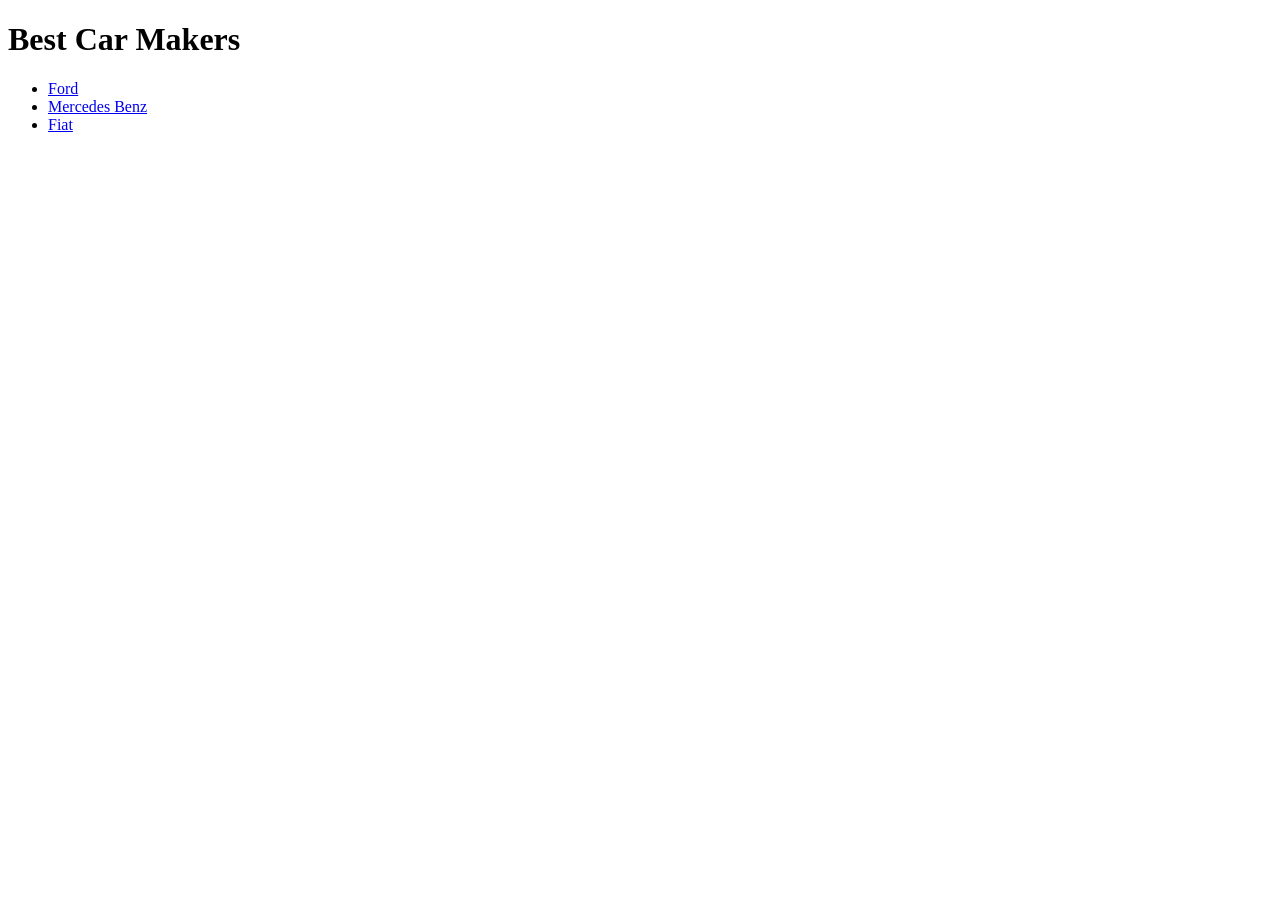
<file: aulas/aula1.html>
<!DOCTYPE html>
<html lang="pt-br">
<head>
        <title>Title of the Document</title>
</head>

<body>
    <h1>Best Car Makers</h1>

    <ul>
        <li><a href="https://www.ford.com/?srsltid=AfmBOoqyqCSxw-qfBSoJVY1k9kXHkCdwerue59Q-I0yCcsnznVw8DbF6"
            target="_blank">Ford</a></li>
        <li><a href="https://www.mercedes-benz.de/?srsltid=AfmBOoqBP0ecja-5xv4haGeCVT7Bh7azp3axBn2nJoSFilzoKnODt0c4"
            target="_blank">Mercedes Benz</a></li>
        <li><a href="https://www.fiat.it/" target="_blank">Fiat</a></li>
    </ul>
</body>
</html>
</file>
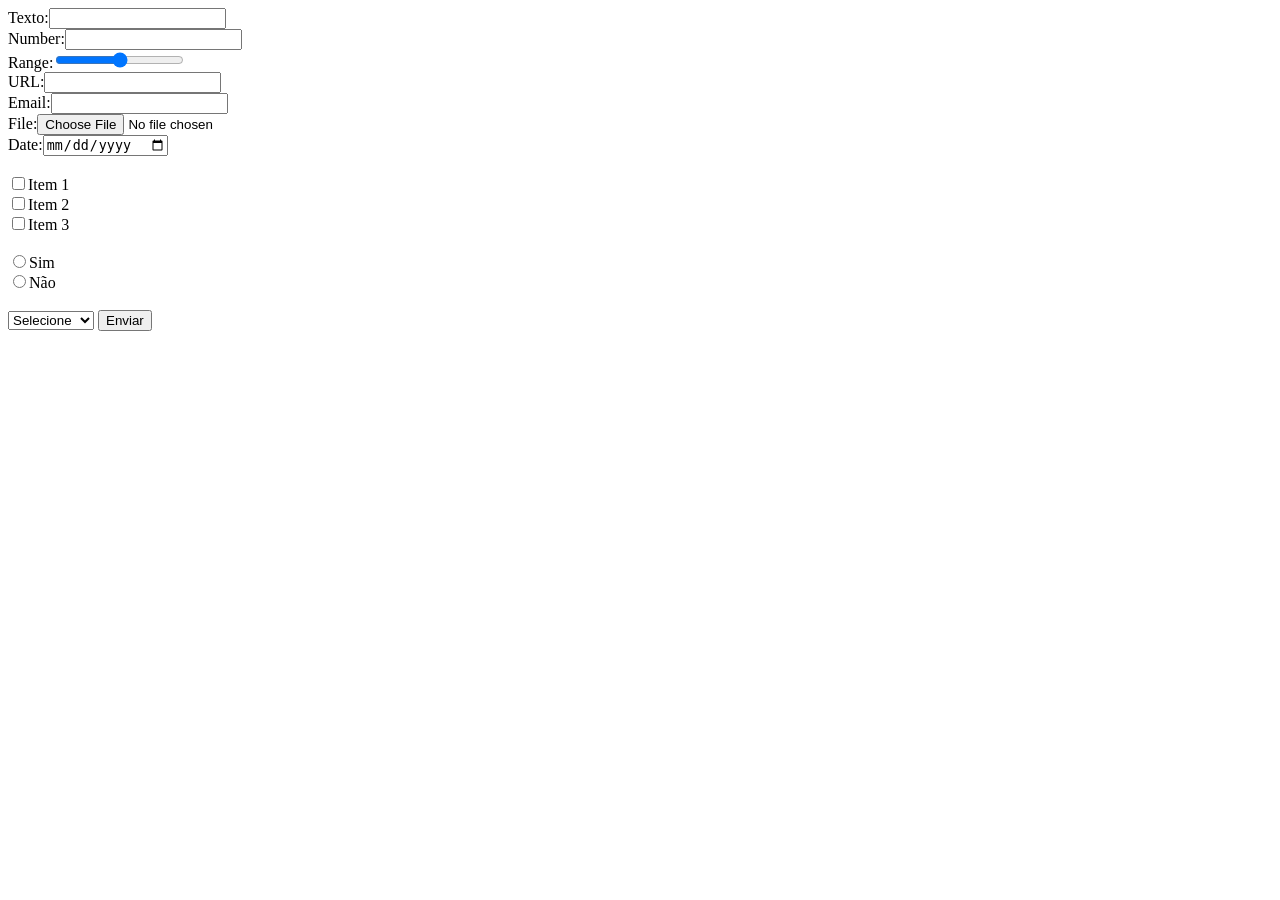
<file: aulas/aula2.html>
<!DOCTYPE html>
<html lang="en">
<head>
    <meta charset="UTF-8">
    <meta name="viewport" content="width=device-width, initial-scale=1.0">
    <title>Document</title>
</head>
<body>
    <form method="GET" onsubmit="" action="">
        <label for="">Texto:</label><input type="text" name="texto"><br>
        <label for="">Number:</label><input type="number" name="numero"><br>
        <label for="">Range:</label><input type="range" name="range"><br>
        <label for="">URL:</label><input type="url" name="url"><br>
        <label for="">Email:</label><input type="email" name="email"><br>
        <label for="">File:</label><input type="file" name="file"><br>
        <label for="">Date:</label><input type="date" name="date"><br>
        <br>
        <input type="checkbox" name="lista[]" value="item1">Item 1<br>
        <input type="checkbox" name="lista[]" value="item2">Item 2<br>
        <input type="checkbox" name="lista[]" value="item3">Item 3<br>
        <br>
        <input type="radio" name="confirma">Sim<br>
        <input type="radio" name="confirma">Não<br>
        <br>
        <select name="cargo" id="">Cargo
            <option value="">Selecione</option>
            <option value="Presidente">Presidente</option>
            <option value="Gerente">Gerente</option>
            <option value="Supervisor">Supervisor</option>
        </select>
            

        <button type="submit">Enviar</button>
    </form>
    
</body>
</html>
</file>
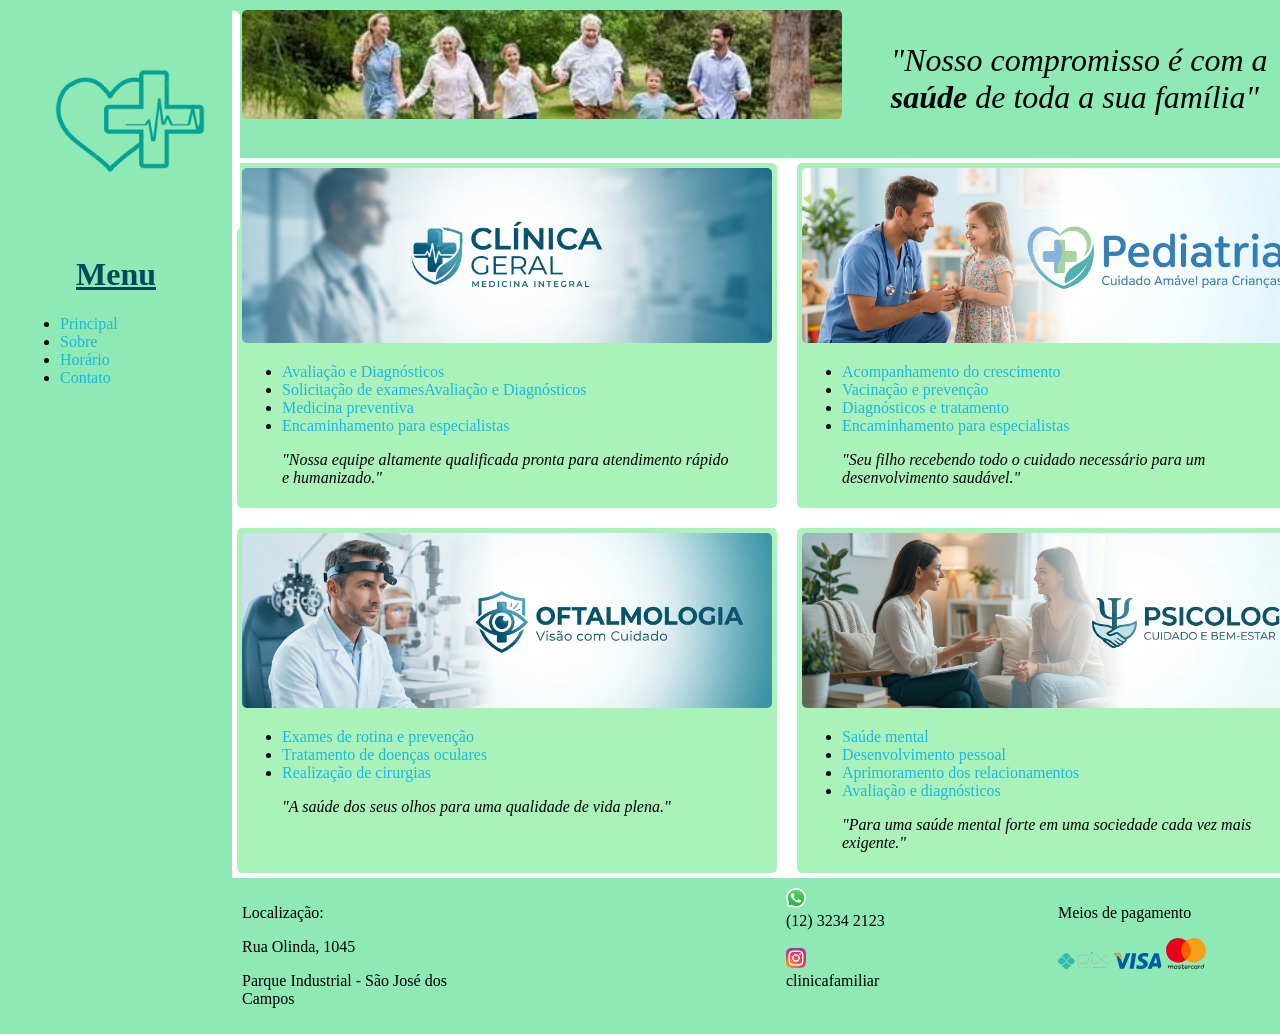
<file: desafio2/html/01-index.html>
<!DOCTYPE html>
<html lang="pt-br">
<head>
    <meta charset="UTF-8">
    <meta http-equiv="X-UA-Compatible" content="IE=edge">
    <meta name="viewport" content="width=device-width, initial-scale=1.0">
    <title>Página Principal</title>
    <link rel="stylesheet" href="../css/folha-estilo.css">
</head>
<body>
    <div class="wrapper">
        <div class="menu">
            <div class="logo">
                <img style="mix-blend-mode: multiply;" src="../imagens/logo-01.png" 
                width="220" alt="Imagem da logo da clínica">
            </div>
            <div>
                <h1 style="text-align: center; color: rgb(4, 73, 90);"><u>Menu</u></h1>
                <ul>
                    <li><a href="../html/01-index.html" title="Página principal do site">Principal</a></li>
                    <li><a href="../html/02-sobre.html" title="Sobre nossa clínica">Sobre</a></li>
                    <li><a href="../html/03-horarios.html" title="Horário de atendimento">Horário</a></li>
                    <li><a href="../html/04-contato.html" title="Deixe seu contato">Contato</a></li>

                </ul>
            </div>

        </div>
        <div class="main">
            <div class="header">
                <div class="imagem">
                    <img src="../imagens/familia.png" width="600px" alt="Imagem de uma família no parque">
                </div>
                <div class="lema">
                    <p style="font-size: 32px;"><i>"Nosso compromisso é com a <strong>saúde</strong> de toda a sua família"</i></p>
                </div>
               
            </div>
    
            <div class="content">
                <div class="box">
                    <img src="../imagens/clinico-geral.jpg" width="530px" alt="banner da clínica geral">
                    <ul>
                        <li><a href="#">Avaliação e Diagnósticos</a></li>
                        <li><a href="#">Solicitação de examesAvaliação e Diagnósticos</a></li>
                        <li><a href="#">Medicina preventiva</a></li>
                        <li><a href="#">Encaminhamento para especialistas</a></li>
                    </ul>
                    <blockquote><i>"Nossa equipe altamente qualificada pronta para atendimento rápido e humanizado."</i></blockquote>
                </div>
                <div class="box">
                    <img src="../imagens/pediatria.jpg" width="530px" alt="banner da pediatria">
                    <ul>
                        <li><a href="#">Acompanhamento do crescimento</a></li>
                        <li><a href="#">Vacinação e prevenção</a></li>
                        <li><a href="#">Diagnósticos e tratamento</a></li>
                        <li><a href="#">Encaminhamento para especialistas</a></li>
                    </ul>
                    <blockquote><i>"Seu filho recebendo todo o cuidado necessário para um desenvolvimento saudável."</i></blockquote>
                </div>
                <div class="box">
                    <img src="../imagens/oftalmologia.jpg" width="530px" alt="banner da oftalmologia">
                    <ul>
                        <li><a href="#">Exames de rotina e prevenção</a></li>
                        <li><a href="#">Tratamento de doenças oculares</a></li>
                        <li><a href="#">Realização de cirurgias</a></li>
                    </ul>
                    <blockquote><i>"A saúde dos seus olhos para uma qualidade de vida plena."</i></blockquote>
                </div>
                <div class="box">
                    <img src="../imagens/psicologia.jpg" width="530px" alt="banner da psicologia">
                    <ul>
                        <li><a href="#">Saúde mental</a></li>
                        <li><a href="#">Desenvolvimento pessoal</a></li>
                        <li><a href="#">Aprimoramento dos relacionamentos</a></li>
                        <li><a href="#">Avaliação e diagnósticos</a></li>
                    </ul>
                    <blockquote><i>"Para uma saúde mental forte em uma sociedade cada vez mais exigente."</i></blockquote>
                </div>
            </div>
    
            <div class="footer">
                <div class="adress">
                    <p>Localização:</p>
                    <p>Rua Olinda, 1045</p>
                    <p>Parque Industrial - São José dos Campos</p>
                </div>
                <div class="map">
                    <iframe title="Localização da clínica no Google Maps" alt="mapa da localização da clínica pelo Google Maps"
                        src="https://www.google.com/maps/embed?pb=!1m18!1m12!1m3!1d3665.845592195155!2d-45.91441658969476!3d-23.248705250091554!2m3!1f0!2f0!3f0!3m2!1i1024!2i768!4f13.1!3m3!1m2!1s0x94cc355a9d06f953%3A0x1b55a68a066a5c65!2sR.%20Olinda%2C%201045%20-%20Parque%20Industrial%2C%20S%C3%A3o%20Jos%C3%A9%20dos%20Campos%20-%20SP%2C%2012235-830!5e0!3m2!1spt-BR!2sbr!4v1793301920379!5m2!1spt-BR!2sbr" width="200" height="120" style="border:0;" allowfullscreen="" loading="lazy" referrerpolicy="strict-origin-when-cross-origin"></iframe>
                </div>
                <div class="contact">
                    <img src="../imagens/whatsapp-icon.svg" width="20" alt="ícone do whatsapp"><br>
                    (12) 3234 2123<br><br>
                    <img src="../imagens/instagram-40.svg" width="20" alt="ícone do instagram"><br>
                    clinicafamiliar
                </div>
                <div class="icons">

                    <p>Meios de pagamento</p>
                    <img src="../imagens/pix-106.svg" width="50" alt="ícone do método de pagamento pix">
                    <img src="../imagens/visa-17.svg" width="50" alt="ícone da bandeira visa">  
                    <img src="../imagens/mastercard-18.svg" width="40" alt="ícone da bandeira mastercard">

                </div>
            </div>
        </div>
    </div>
</body>
</html>
</file>
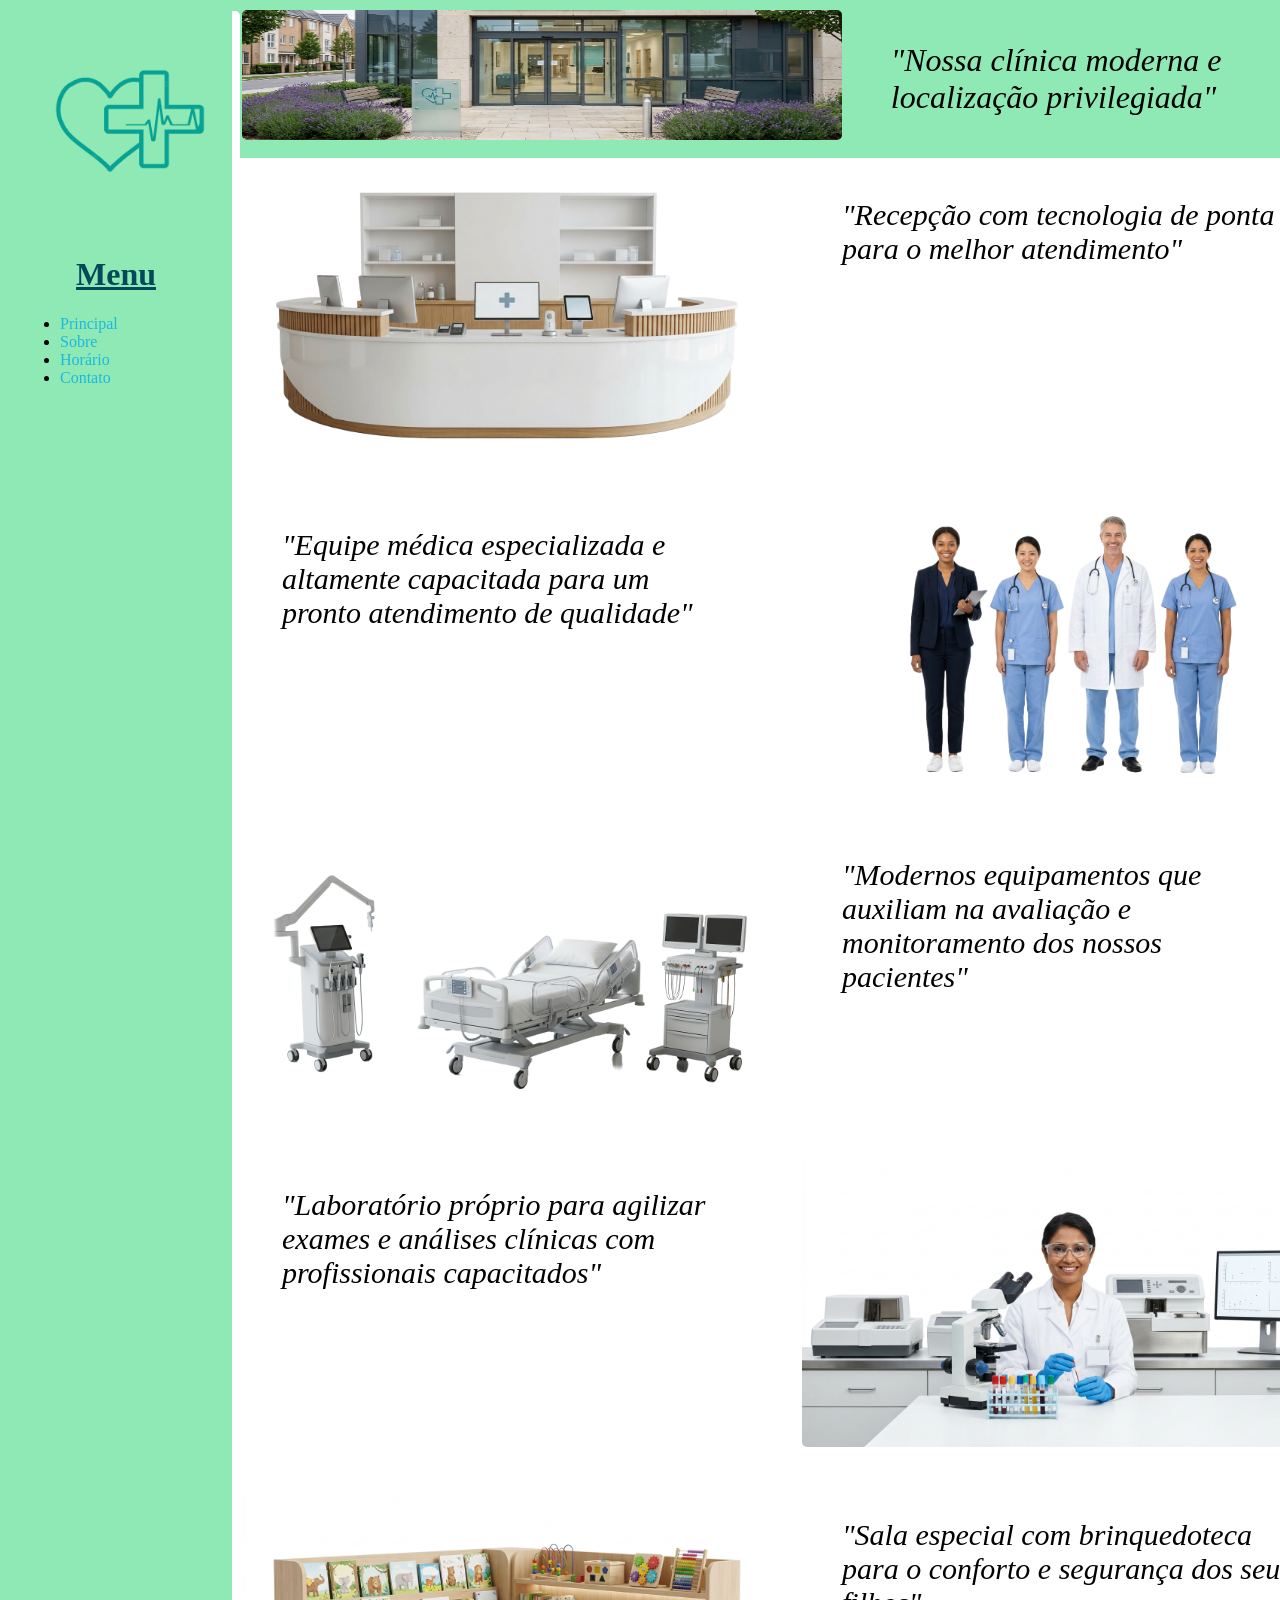
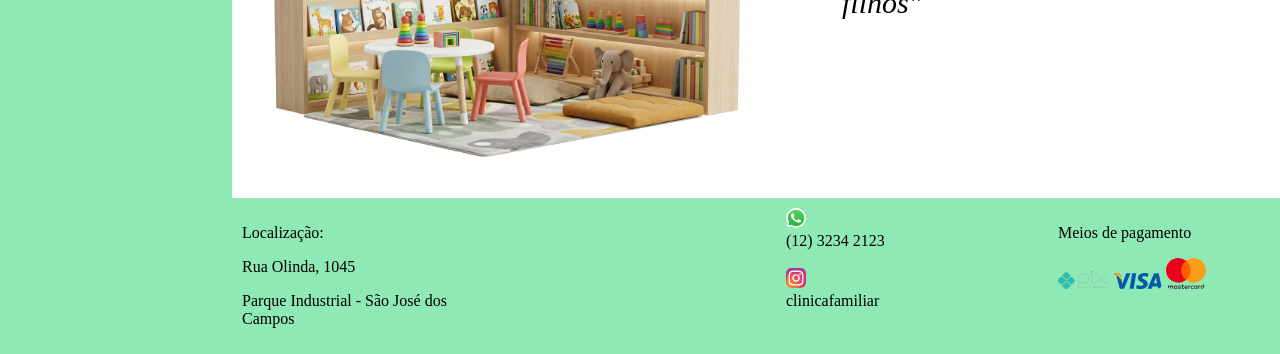
<file: desafio2/html/02-sobre.html>
<!DOCTYPE html>
<html lang="pt-br">
<head>
    <meta charset="UTF-8">
    <meta http-equiv="X-UA-Compatible" content="IE=edge">
    <meta name="viewport" content="width=device-width, initial-scale=1.0">
    <title>Sobre a clínica</title>
    <link rel="stylesheet" href="../css/folha-estilo.css">
</head>
<body>
    <div class="wrapper">
        <div class="menu">
            <div class="logo">
                <img style="mix-blend-mode: multiply;" src="../imagens/logo-01.png" 
                width="220" alt="Imagem da logo da clínica">
            </div>
            <div>
                <h1 style="text-align: center; color: rgb(4, 73, 90);"><u>Menu</u></h1>
                <ul>
                    <li><a href="../html/01-index.html" title="Página principal do site">Principal</a></li>
                    <li><a href="../html/02-sobre.html" title="Sobre nossa clínica">Sobre</a></li>
                    <li><a href="../html/03-horarios.html" title="Horário de atendimento">Horário</a></li>
                    <li><a href="../html/04-contato.html" title="Deixe seu contato">Contato</a></li>

                </ul>
            </div>

        </div>
        <div class="main">
            <div class="header">
                <div class="imagem">
                    <img src="../imagens/fachada.jpg" width="600px" height="130px" alt="Imagem da entrada da clínica">
                </div>
                <div class="lema">
                    <p style="font-size: 32px;"><i>"Nossa clínica moderna e localização privilegiada"</i></p>
                </div>
               
            </div>
    
            <div class="content">
                
                <div class="area">
                    <img src="../imagens/recepcao.png" width="530px" alt="imagem com a equipe médica">
                </div>
                <div class="area">
                    <p>
                        <i><blockquote style="font-size: 30px;">"Recepção com tecnologia de ponta para o melhor atendimento"</blockquote></i>
                    </p>
                </div>
                <div class="area">
                    <p>
                        <i><blockquote style="font-size: 30px;">"Equipe médica especializada e altamente capacitada para um pronto atendimento de qualidade"</blockquote></i>
                    </p>
                </div>
                <div class="area">
                    <img src="../imagens/equipe.png" width="530px" alt="imagem com a equipe médica">
                </div>
                <div class="area">
                    <img src="../imagens/sala-medica.png" width="530px" alt="Sala médica com equipamentos modernos">
                </div>
                <div class="area">
                    <p>
                        <i><blockquote style="font-size: 30px;">"Modernos equipamentos que auxiliam na avaliação e monitoramento dos nossos pacientes"</blockquote></i>
                    </p>
                </div>
                <div class="area">
                    <p>
                        <i><blockquote style="font-size: 30px;">"Laboratório próprio para agilizar exames e análises clínicas com profissionais capacitados"</blockquote></i>
                    </p>
                </div>
                <div class="area">
                    <img src="../imagens/laboratorio.jpg" width="530px" alt="imagem de laboratório">
                </div>
                <div class="area">
                    <img src="../imagens/brinquedoteca.jpg" width="530px" alt="imagem da brinquedoteca da clínica">
                </div>
                <div class="area">
                    <p>
                        <i><blockquote style="font-size: 30px;">"Sala especial com brinquedoteca para o conforto e segurança dos seus filhos"</blockquote></i>
                    </p>
                </div>
            </div>
            <div class="footer">
                <div class="adress">
                    <p>Localização:</p>
                    <p>Rua Olinda, 1045</p>
                    <p>Parque Industrial - São José dos Campos</p>
                </div>
                <div class="map">
                    <iframe title="Localização da clínica no Google Maps" alt="mapa da localização da clínica pelo Google Maps"
                        src="https://www.google.com/maps/embed?pb=!1m18!1m12!1m3!1d3665.845592195155!2d-45.91441658969476!3d-23.248705250091554!2m3!1f0!2f0!3f0!3m2!1i1024!2i768!4f13.1!3m3!1m2!1s0x94cc355a9d06f953%3A0x1b55a68a066a5c65!2sR.%20Olinda%2C%201045%20-%20Parque%20Industrial%2C%20S%C3%A3o%20Jos%C3%A9%20dos%20Campos%20-%20SP%2C%2012235-830!5e0!3m2!1spt-BR!2sbr!4v1793301920379!5m2!1spt-BR!2sbr" width="200" height="120" style="border:0;" allowfullscreen="" loading="lazy" referrerpolicy="strict-origin-when-cross-origin"></iframe>
                </div>
                <div class="contact">
                    <img src="../imagens/whatsapp-icon.svg" width="20" alt="ícone do whatsapp"><br>
                    (12) 3234 2123<br><br>
                    <img src="../imagens/instagram-40.svg" width="20" alt="ícone do instagram"><br>
                    clinicafamiliar
                </div>
                <div class="icons">

                    <p>Meios de pagamento</p>
                    <img src="../imagens/pix-106.svg" width="50" alt="ícone do método de pagamento pix">
                    <img src="../imagens/visa-17.svg" width="50" alt="ícone da bandeira visa">  
                    <img src="../imagens/mastercard-18.svg" width="40" alt="ícone da bandeira mastercard">

                </div>
            </div>
        </div>
    </div>
</body>
</html>
</file>
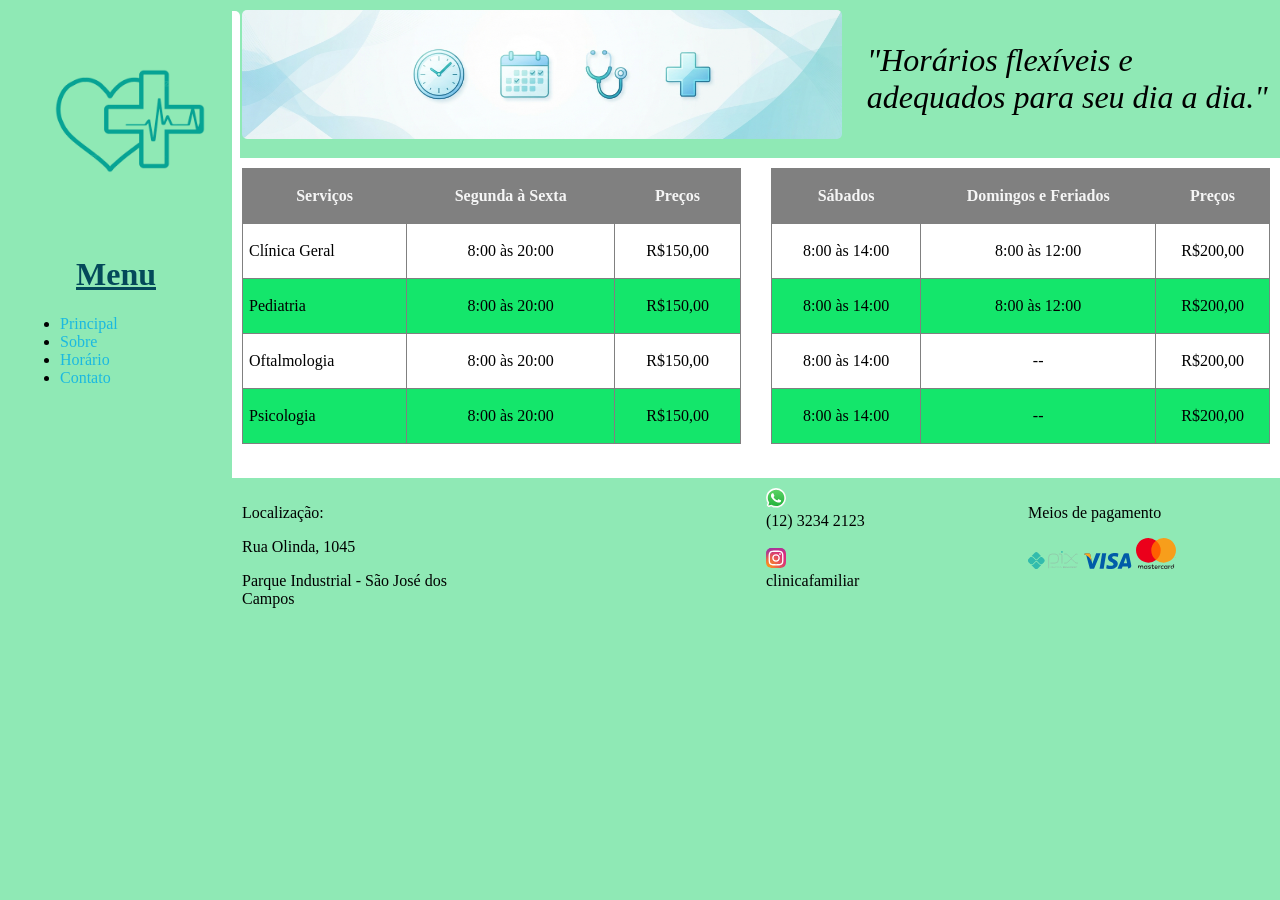
<file: desafio2/html/03-horarios.html>
<!DOCTYPE html>
<html lang="pt-br">
<head>
    <meta charset="UTF-8">
    <meta http-equiv="X-UA-Compatible" content="IE=edge">
    <meta name="viewport" content="width=device-width, initial-scale=1.0">
    <title>Horário de Atendimento</title>
    <link rel="stylesheet" href="../css/folha-estilo.css">
</head>
<body>
    <div class="wrapper">
        <div class="menu">
            <div class="logo">
                <img style="mix-blend-mode: multiply;" src="../imagens/logo-01.png" 
                width="220" alt="Imagem da logo da clínica">
            </div>
            <div>
                <h1 style="text-align: center; color: rgb(4, 73, 90);"><u>Menu</u></h1>
                <ul>
                    <li><a href="../html/01-index.html" title="Página principal do site">Principal</a></li>
                    <li><a href="../html/02-sobre.html" title="Sobre nossa clínica">Sobre</a></li>
                    <li><a href="../html/03-horarios.html" title="Horário de atendimento">Horário</a></li>
                    <li><a href="../html/04-contato.html" title="Deixe seu contato">Contato</a></li>

                </ul>
            </div>

        </div>
        <div class="main">
            <div class="header">
                <div class="imagem">
                    <img src="../imagens/horario.jpg" width="600px" alt="Imagem da página de ho´rario de atendimento">
                </div>
                <div class="lema">
                    <p style="font-size: 32px;"><i>"Horários flexíveis e adequados para seu dia a dia."</i></p>
                </div>
               
            </div>
    
            <div class="content">
                <div class="area">
                    <table style="width: 100%; border-collapse: collapse;">
                        <thead>
                            <tr style="background-color: gray; color:whitesmoke">
                                <th>Serviços</th>
                                <th>Segunda à Sexta</th>
                                <th>Preços</th>
                            </tr>
                        </thead>
                        <tbody>
                            <tr>
                                <td>Clínica Geral</td>
                                <td style="text-align: center;">8:00 às 20:00</td>
                                <td style="text-align: center;">R$150,00</td>
                            </tr>
                            <tr>
                                <td>Pediatria</td>
                                <td style="text-align: center;">8:00 às 20:00</td>
                                <td style="text-align: center;">R$150,00</td>
                            </tr>
                            <tr>
                                <td>Oftalmologia</td>
                                <td style="text-align: center;">8:00 às 20:00</td>
                                <td style="text-align: center;">R$150,00</td>
                            </tr>
                            <tr>
                                <td>Psicologia</td>
                                <td style="text-align: center;">8:00 às 20:00</td>
                                <td style="text-align: center;">R$150,00</td>
                            </tr>
                        </tbody>
                        <tfoot></tfoot>
                    </table>
                </div>
                <div class="area">
                    <table style="width: 100%; border-collapse: collapse;">
                        <thead>
                            <tr style="background-color: gray; color:whitesmoke">
                                <th>Sábados</th>
                                <th>Domingos e Feriados</th>
                                <th>Preços</th>
                            </tr>
                        </thead>
                        <tbody>
                            <tr>
                                <td style="text-align: center;">8:00 às 14:00</td>
                                <td style="text-align: center;">8:00 às 12:00</td>
                                <td style="text-align: center;">R$200,00</td>
                            </tr>
                            <tr>
                                <td style="text-align: center;">8:00 às 14:00</td>
                                <td style="text-align: center;">8:00 às 12:00</td>
                                <td style="text-align: center;">R$200,00</td>
                            </tr>
                            <tr>
                                <td style="text-align: center;">8:00 às 14:00</td>
                                <td style="text-align: center;">--</td>
                                <td style="text-align: center;">R$200,00</td>
                            </tr>
                            <tr>
                                <td style="text-align: center;">8:00 às 14:00</td>
                                <td style="text-align: center;">--</td>
                                <td style="text-align: center;">R$200,00</td>
                            </tr>
                        </tbody>
                        <tfoot></tfoot>
                    </table>
                </div>
                
            </div>
    
            <div class="footer">
                <div class="adress">
                    <p>Localização:</p>
                    <p>Rua Olinda, 1045</p>
                    <p>Parque Industrial - São José dos Campos</p>
                </div>
                <div class="map">
                    <iframe title="Localização da clínica no Google Maps" alt="mapa da localização da clínica pelo Google Maps"
                        src="https://www.google.com/maps/embed?pb=!1m18!1m12!1m3!1d3665.845592195155!2d-45.91441658969476!3d-23.248705250091554!2m3!1f0!2f0!3f0!3m2!1i1024!2i768!4f13.1!3m3!1m2!1s0x94cc355a9d06f953%3A0x1b55a68a066a5c65!2sR.%20Olinda%2C%201045%20-%20Parque%20Industrial%2C%20S%C3%A3o%20Jos%C3%A9%20dos%20Campos%20-%20SP%2C%2012235-830!5e0!3m2!1spt-BR!2sbr!4v1793301920379!5m2!1spt-BR!2sbr" width="200" height="120" style="border:0;" allowfullscreen="" loading="lazy" referrerpolicy="strict-origin-when-cross-origin"></iframe>
                </div>
                <div class="contact">
                    <img src="../imagens/whatsapp-icon.svg" width="20" alt="ícone do whatsapp"><br>
                    (12) 3234 2123<br><br>
                    <img src="../imagens/instagram-40.svg" width="20" alt="ícone do instagram"><br>
                    clinicafamiliar
                </div>
                <div class="icons">

                    <p>Meios de pagamento</p>
                    <img src="../imagens/pix-106.svg" width="50" alt="ícone do método de pagamento pix">
                    <img src="../imagens/visa-17.svg" width="50" alt="ícone da bandeira visa">  
                    <img src="../imagens/mastercard-18.svg" width="40" alt="ícone da bandeira mastercard">

                </div>
            </div>
        </div>
    </div>
</body>
</html>
</file>
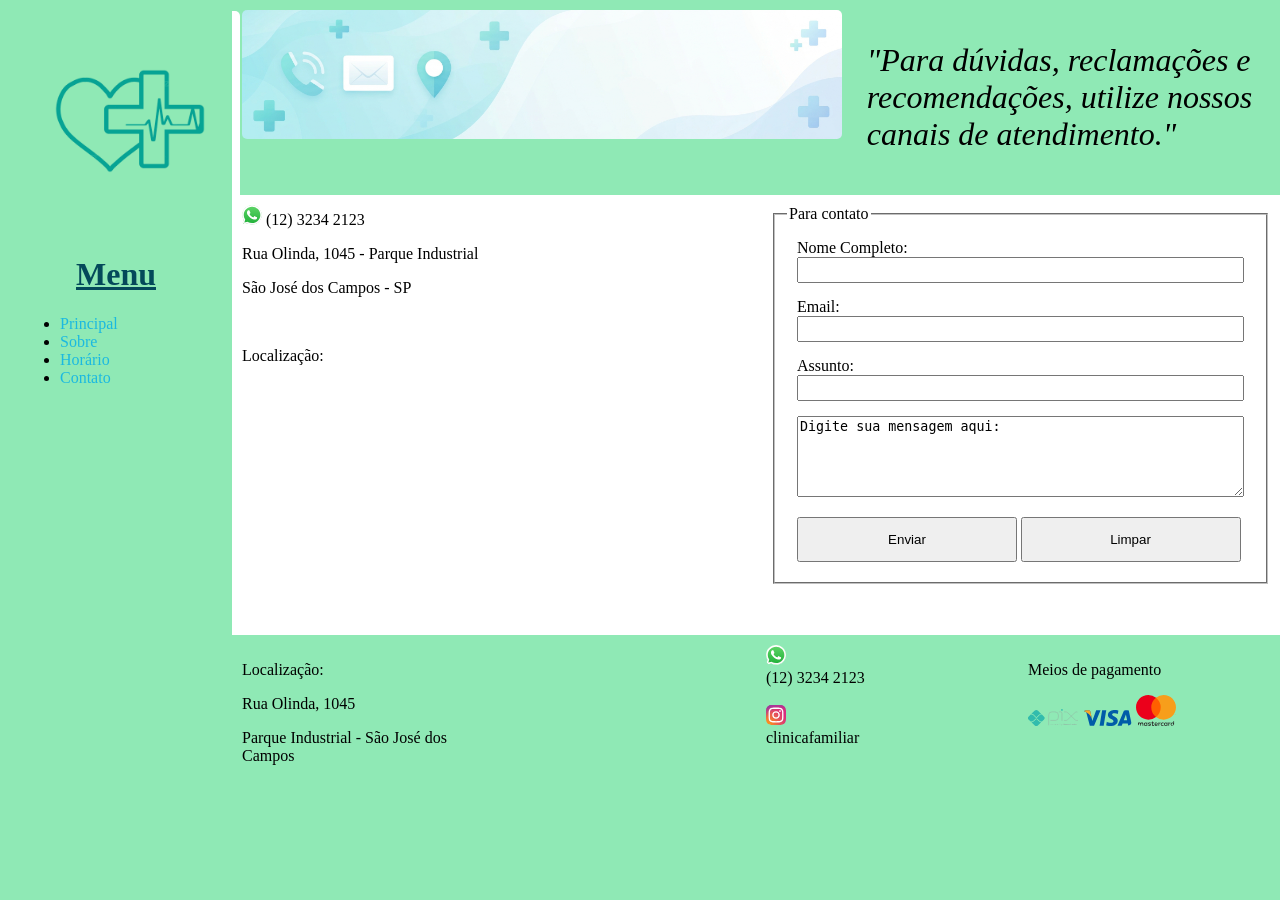
<file: desafio2/html/04-contato.html>
<!DOCTYPE html>
<html lang="pt-br">
<head>
    <meta charset="UTF-8">
    <meta http-equiv="X-UA-Compatible" content="IE=edge">
    <meta name="viewport" content="width=device-width, initial-scale=1.0">
    <title>Contato</title>
    <link rel="stylesheet" href="../css/folha-estilo.css">
</head>
<body>
    <div class="wrapper">
        <div class="menu">
            <div class="logo">
                <img style="mix-blend-mode: multiply;" src="../imagens/logo-01.png" 
                width="220" alt="Imagem da logo da clínica">
            </div>
            <div>
                <h1 style="text-align: center; color: rgb(4, 73, 90);"><u>Menu</u></h1>
                <ul>
                    <li><a href="../html/01-index.html" title="Página principal do site">Principal</a></li>
                    <li><a href="../html/02-sobre.html" title="Sobre nossa clínica">Sobre</a></li>
                    <li><a href="../html/03-horarios.html" title="Horário de atendimento">Horário</a></li>
                    <li><a href="../html/04-contato.html" title="Deixe seu contato">Contato</a></li>

                </ul>
            </div>

        </div>
        <div class="main">
            <div class="header">
                <div class="imagem">
                    <img src="../imagens/contato.jpg" width="600px" alt="Imagem de uma família no parque">
                </div>
                <div class="lema">
                    <p style="font-size: 32px;"><i>"Para dúvidas, reclamações e recomendações, utilize nossos canais de atendimento."</i></p>
                </div>
               
            </div>
    
            <div class="content">
                <div class="area">
                    <img src="../imagens/whatsapp-icon.svg" width="20" alt="ícone do whatsapp">
                    (12) 3234 2123<br>
                    <p>Rua Olinda, 1045 - Parque Industrial</p>
                    <p>São José dos Campos - SP</p>
                    <br>
                    <p>Localização:</p>
                    <div class="map">
                        <iframe title="Localização da clínica no Google Maps" alt="mapa da localização da clínica pelo Google Maps"
                            width="400" height="220" style="border:0;" allowfullscreen="" loading="lazy" referrerpolicy="strict-origin-when-cross-origin"
                            src="https://www.google.com/maps/embed?pb=!1m18!1m12!1m3!1d3665.845592195155!2d-45.91441658969476!3d-23.248705250091554!2m3!1f0!2f0!3f0!3m2!1i1024!2i768!4f13.1!3m3!1m2!1s0x94cc355a9d06f953%3A0x1b55a68a066a5c65!2sR.%20Olinda%2C%201045%20-%20Parque%20Industrial%2C%20S%C3%A3o%20Jos%C3%A9%20dos%20Campos%20-%20SP%2C%2012235-830!5e0!3m2!1spt-BR!2sbr!4v1793301920379!5m2!1spt-BR!2sbr"></iframe>
                    </div>
                </div>
                <div class="area">
                    <form action="#" method="POST" id="contato">
                        <fieldset>
                            <legend>Para contato</legend>
                                <div class="form-1">
                                    <label for="nomeCompleto">Nome Completo:</label>
                                    <input type="text" name="nomeCompleto" id="nomeCompleto" required>
                                </div>
                                <div class="form-1">
                                    <label for="email">Email:</label>
                                    <input type="email" name="email" id="email" required>
                                </div>
                                <div class="form-1">
                                    <label for="assunto">Assunto:</label>
                                    <input type="text" name="assunto" id="assunto" required>
                                </div>
                                <div class="form-1">
                                    <textarea name="mensagem" id="mensagem" rows="5">Digite sua mensagem aqui:</textarea>
                                </div>
                                <div class="form-2">
                                    <button type="submit" id="enviar">Enviar</button>
                                    <button type="reset" id="limpar">Limpar</button>
                                </div>
                        </fieldset>
                    </form>
                </div>
            </div>
    
            <div class="footer">
                <div class="adress">
                    <p>Localização:</p>
                    <p>Rua Olinda, 1045</p>
                    <p>Parque Industrial - São José dos Campos</p>
                </div>
                <div class="map">
                    <iframe title="Localização da clínica no Google Maps" alt="mapa da localização da clínica pelo Google Maps"
                        src="https://www.google.com/maps/embed?pb=!1m18!1m12!1m3!1d3665.845592195155!2d-45.91441658969476!3d-23.248705250091554!2m3!1f0!2f0!3f0!3m2!1i1024!2i768!4f13.1!3m3!1m2!1s0x94cc355a9d06f953%3A0x1b55a68a066a5c65!2sR.%20Olinda%2C%201045%20-%20Parque%20Industrial%2C%20S%C3%A3o%20Jos%C3%A9%20dos%20Campos%20-%20SP%2C%2012235-830!5e0!3m2!1spt-BR!2sbr!4v1793301920379!5m2!1spt-BR!2sbr" width="200" height="120" style="border:0;" allowfullscreen="" loading="lazy" referrerpolicy="strict-origin-when-cross-origin"></iframe>
                </div>
                <div class="contact">
                    <img src="../imagens/whatsapp-icon.svg" width="20" alt="ícone do whatsapp"><br>
                    (12) 3234 2123<br><br>
                    <img src="../imagens/instagram-40.svg" width="20" alt="ícone do instagram"><br>
                    clinicafamiliar
                </div>
                <div class="icons">

                    <p>Meios de pagamento</p>
                    <img src="../imagens/pix-106.svg" width="50" alt="ícone do método de pagamento pix">
                    <img src="../imagens/visa-17.svg" width="50" alt="ícone da bandeira visa">  
                    <img src="../imagens/mastercard-18.svg" width="40" alt="ícone da bandeira mastercard">

                </div>
            </div>
        </div>
    </div>
</body>
</html>
</file>
<file: desafio2/css/folha-estilo.css>
/* Parâmetros Gerais */
html, body {
    margin: 0;
}
body {
    background-color: rgb(143, 233, 181);
    display: flex;
    justify-content: center;
}
/* Ajustes nos Links do Menu */
a:link{
    text-decoration: none;
    color: rgb(27, 185, 224);

}
a:visited{
    color:blue;
}
a:hover{
    color:crimson;
    font-size: large;
}
/* Parâmetros para o corpo da página */
.wrapper {
    width: 100%;
    display: flex;
    align-items:flex-start;
    margin: 0 auto;
    background-color:  rgb(143, 233, 181);
}
/* Área Principal */
.main {
    display: flex;
    flex-flow: column;
    width: 85%;
}
/* Área da barra lateral */
.menu {
    position: sticky;
    top:1px;
    width: 15%;
    height: auto;
    background-color: rgb(143, 233, 181);
    padding: 10px 20px 0px;
}
/* Área do cabeçalho */
.header {
    display: flex;
    background-color:  rgb(143, 233, 181);
    min-height: 120px;  
}
.imagem{
    display: flex;
    width: 60%;
    height: 100%;
    padding: 10px;
    gap: 10px;
}
.lema{
    display:flex;
    width: 40%;
    height: 100%;
    padding: 10px;
    gap: 10px;
}
/* Área do conteúdo */
.content {
    display: grid;
    grid-template-columns: repeat(2, 1fr);
    background-color: white;
    gap: 10px;
}
.box{
    margin: 5px;
    min-height: 330px;
    background-color: rgba(88, 230, 119, 0.5);
    padding: 5px;
    border-radius: 5px;
}
.area{
    min-height: 300px;
    margin: 5px;
    padding: 5px;
    mix-blend-mode: multiply;
}
/* Área do rodapé */
.footer {
    display: flex;
    background-color: rgb(143, 233, 181);
    min-height: 150px;
}
.adress{
    width: 25%;
    padding: 10px;
}
.map{
    width: 25%;
    padding: 10px;
}
.contact{
    width: 25%;
    padding: 10px;
}
.icons{
    width: 25%;
    padding: 10px;
}
/* Para todas as imagens */
img{
    border-radius: 5px;
}
tr{
    height: 55px;
}
tr:nth-child(even){
    background-color: rgb(20, 230, 107);
}
th, td{
    border: solid 1px gray;
    padding: 6px;
}
.form-1{
    display: grid;
    margin:5px;
    padding: 5px;
}
.form-2{
    display: grid;
    grid-template-columns: repeat(2, 1fr);
    padding: 10px;
}
input{
    height: 20px;
}
button{
    width: 220px;
    height: 45px;
}
button:hover{
    font-size: large;
    background-color: blue;
    color: whitesmoke;
}
</file>
